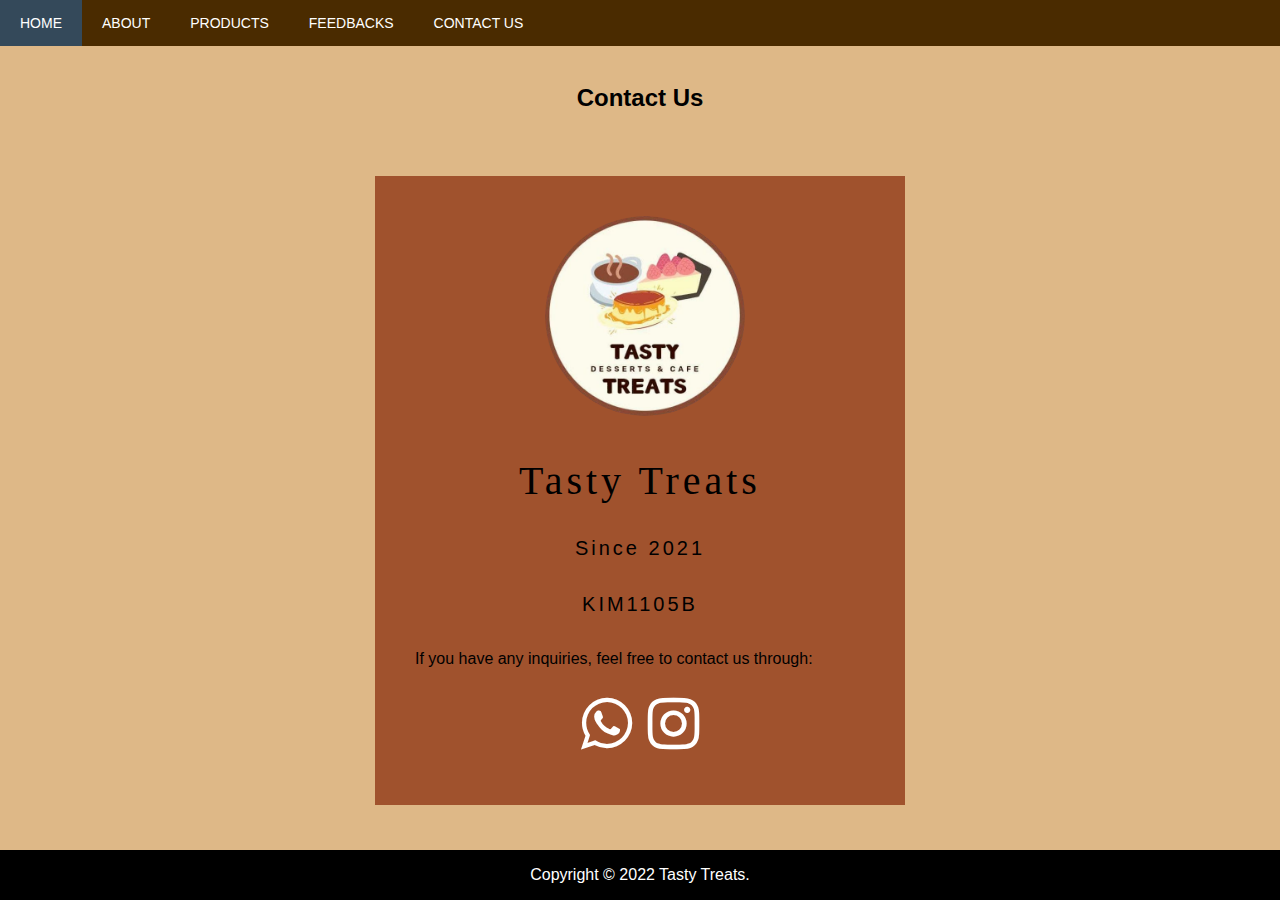
<file: contact.html>
<!DOCTYPE html>
<html lang="en">
<head>
<meta charset="UTF-8">
<title>tasty treats</title>
<link rel="stylesheet"href="style.css">
</head>
<body>
<div class="nav">
<nav class="nav-area">
<ul>
<li><a href="index.html">Home</a></li>
<li><a href="about.html">About</a></li>
<li><a href="products.html">Products</a></li>
<li><a href="feedbacks.html">Feedbacks</a></li>
<li><a href="contact.html">Contact Us</a></li>
</ul>
</nav>
</div>
<br>
<div class="navbar">
<center>
<h2><font face="sans-serif"><font color="black">Contact Us</h2>
</div>
<div class="box"> 
<img src="images/1.png" alt=""class="box-img"> 
<h1><font face="brush script mt"><font color="black">Tasty Treats</h1> 
<h5><font face="sans-serif"><font color="black">Since 2021</h5> 
<h5>KIM1105B</h5> 
<center> 
<p>If you have any inquiries, feel free to contact us through:</p></center> 
</ul> 
<link rel="stylesheet" href="https://cdnjs.cloudflare.com/ajax/libs/font-awesome/4.7.0/css/font-awesome.min.css"> 
<li><a href="https://wa.link/4rvaie"><i class="fa fa-whatsapp"aria-hidden="true"></i></a></li> 
<li><a href="https://www.instagram.com/tsty.treats/"><i class="fa fa-instagram"aria-hidden="true"></i></a></li>
</ul>
</div>
<style>
img{
float:center;
margin-left:20px;
margin-right:10px;
margin-bottom:10px;
}
</style>
<head>
<body>
<div>
<br>
<p align="justify"><font face="sans-serif"><font color="black"</p>
</div>
</body>
<p align="center"></p>
<footer>
<p>Copyright &copy; 2022 Tasty Treats.</p>
<p>
</footer>
</body>
<ul>
<body>
<!DOCTYPE html>
</file>
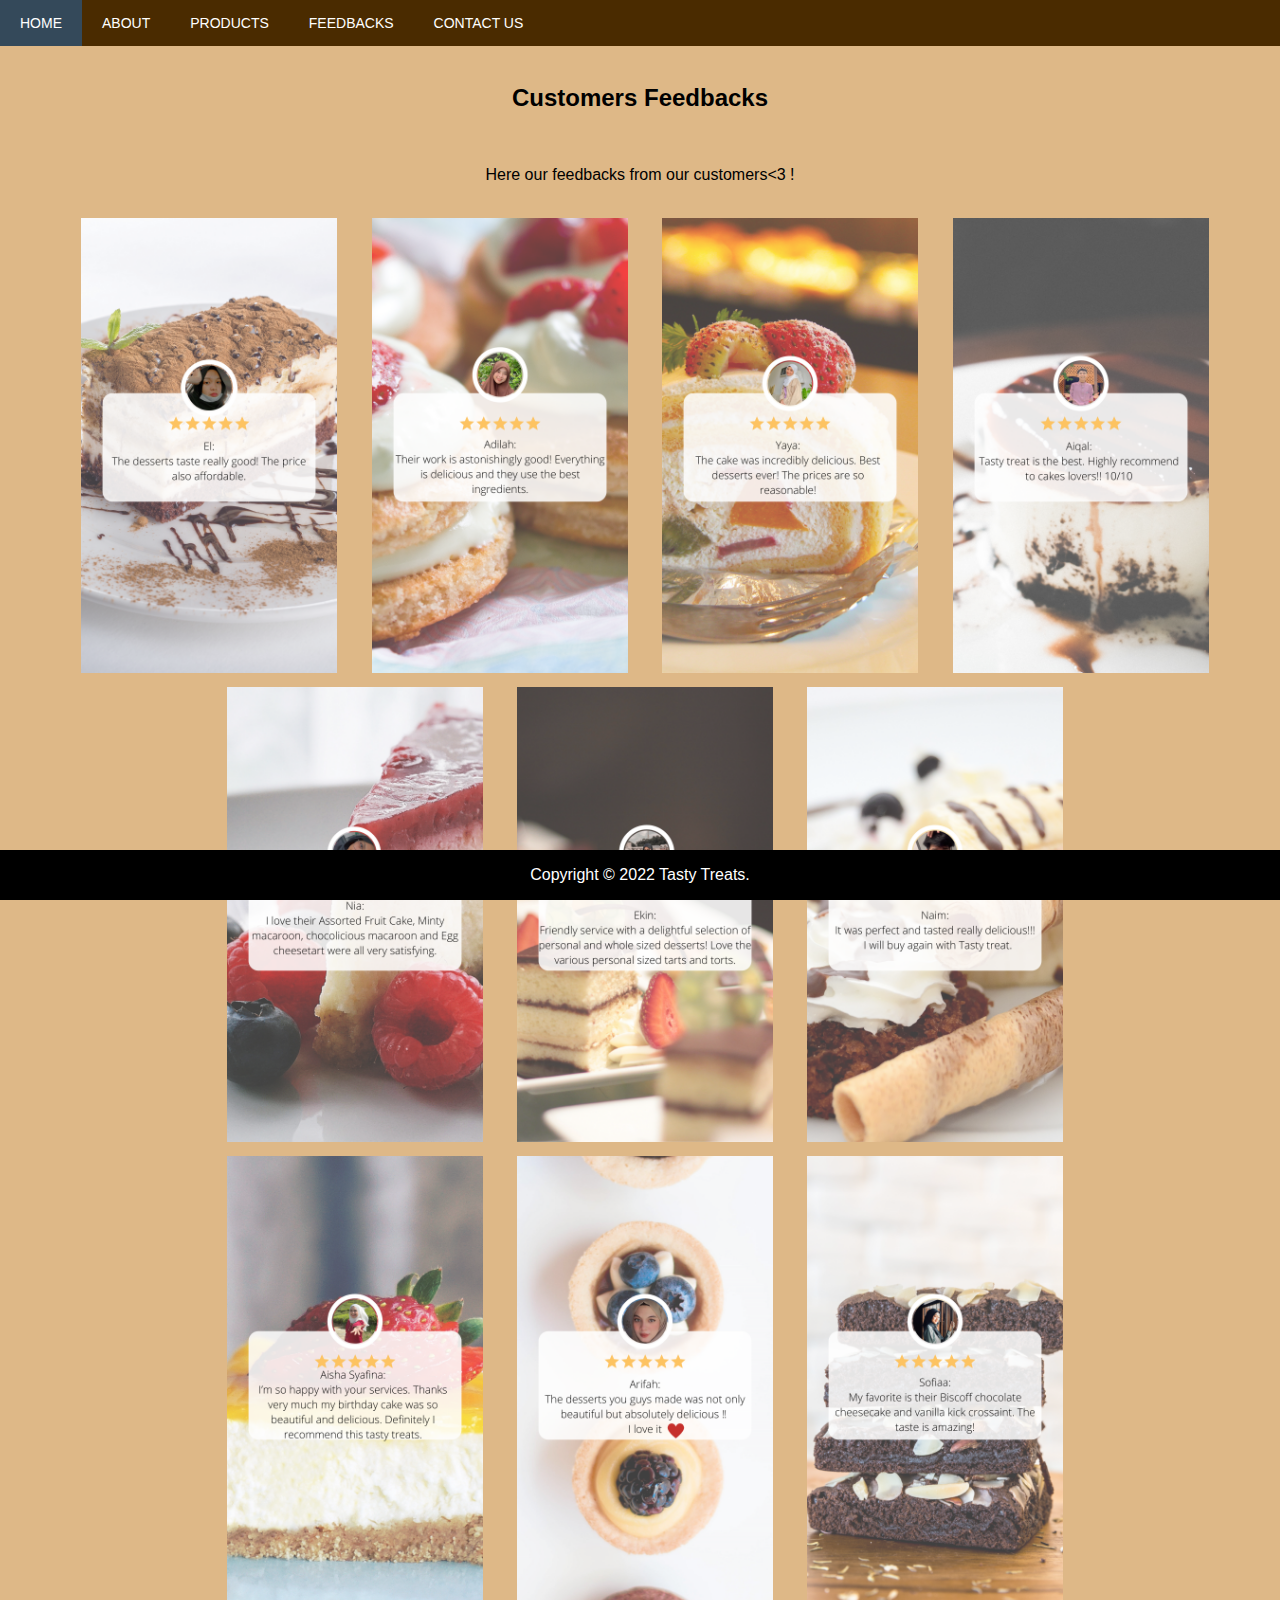
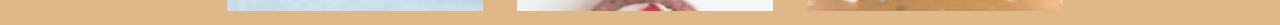
<file: feedbacks.html>
<!DOCTYPE html>
<html lang="en">
<head>
<meta charset="UTF-8">
<title>tasty treats</title>
<link rel="stylesheet"href="style.css">
</head>
<body>
<div class="nav">
<nav class="nav-area">
<ul>
<li><a href="index.html">Home</a></li>
<li><a href="about.html">About</a></li>
<li><a href="products.html">Products</a></li>
<li><a href="feedbacks.html">Feedbacks</a></li>
<li><a href="contact.html">Contact Us</a></li>
</ul>
</nav>
</div>
<br>
<div class="navbar">
<center>
<h2><font face="sans-serif"><font color="black">Customers Feedbacks</h2>
</div>
<style>
img{
float:center;
margin-left:20px;
margin-right:10px;
margin-bottom:10px;
}
</style>
<head>
<body>
<div>
<br>
<p align="justify"><font face="sans-serif"><font color="black"</p>
</div>
</body>
<p align="center">Here our feedbacks from our customers<3 !</p>
<br>
<center><img src="images/48.png"width="20%"height"20%"> <img src="images/49.png"width="20%"height"20%"> <img src="images/50.png"width="20%"height"20%"> <img src="images/51.png"width="20%"height"20%">
<center><img src="images/52.png"width="20%"height"30%"> <img src="images/53.png"width="20%"height"20%"> <img src="images/57.png"width="20%"height"20%">
<center><img src="images/54.png"width="20%"height"20%"> <img src="images/55.png"width="20%"height"20%"> <img src="images/56.png"width="20%"height"20%">

<footer>
<p>Copyright &copy; 2022 Tasty Treats.</p>
<p>
</footer>
</body>
<ul>
<body>
<!DOCTYPE html>
</file>
<file: style.css>
body{
margin:0;
padding:0;
font-family:sans-serif;
background: burlywood;
webkit-background-size:cover;
background-size:auto;
background-position:center center;
background-repeat:no-repeat;
height:100vh;
}
a{
font-size:14px;
text-transform:uppercase;
}
.nav-area{
background:#4A2B00;
}
.nav-area:after{
content:'';
clear:both;
display:block;
}
.nav-area ul{
list-style:none;
margin:0;
}
.nav-area > ul > li{
float:left;
position:relative;
}
.nav-area ul li a{
text-decoration:none;
color:#fff;
padding:15px 20px;
display:block;
}
.nav-area ul li:hover a{
background:#34495a;
}
.nav-area ul ul{
position:absolute;
padding:0;
min-width:160px;
display:none;
top:100%;
left:0;
}
.nav-area ul li:hover > ul{
display:block;
}
.nav-area ul ul li:hover a{
background:#262626;
}
.nav-area ul ul li{
position:relative;
}
.nav-area ul ul ul{
top:0;
left:100%;
}
.dropdown{
position:absolute;
top:100;
left:0;
width:100%;
padding:0;
}
.content_box {
 clear: both;
 padding: 30px;
 margin-bottom: 30px; 
 
}

.col_w340 { width: 600px }
.col_w340w { width: 90%}

.float_l { float: left }
.float_r { float: right }
.float_c { float: center }

.cleaner { clear: both }
.h10 { height: 10px }
.h20 { height: 20px }
.h30 { height: 30px }
.h40 { height: 40px }
.h50 { height: 50px }
.h60 { height: 60px }

.image_wrapper { 
 display: inline-block;  
 padding: 6px; 
 background: #131e2e; 
  }
  
.tooplate_list { 
 margin: 20px 0 20px 10px; 
 padding: 0; 
 list-style: none; 
}

.tooplate_list li { 
 color:#bac4d3; 
 margin: 0; 
 padding: 0 0 5px 20px; 
 background: url(../images/tooplate_list.jpg) no-repeat scroll 0 5px;  
}

.tooplate_list li a { 
 color: #bac4d3; 
 font-weight: normal; 
 font-size: 12px; 
 text-decoration: none; 
}

.tooplate_list li a:hover { 
 color: #bac4d3; 
 text-decoration: underline; 
}

a.gototop { 
 display: block; 
 clear: both; 
 float: right; 
 width: 105px; 
 height: 30px; 
 background: url(../images/tooplate_gototop.png)  no-repeat; 
 outline: none; 
}

a.gototop:hover { 
 background: url(../images/tooplate_gototop_hover.png); 
}
}
.image{
text-align: center;
}
.box{
width: 450px;
background:  sienna;
padding: 40px;
text-align: center;
margin: auto;
margin-top: 5%;
color: white;
font-family: sans-serif;
}
.box-img{
border-radius: 50%;
width: 200px;
height: 200px;
}
.box h1{
font-size: 40px;
letter-spacing: 4px;
font-weight: 100;
}
.box h5{
font-size: 20px;
letter-spacing: 3px;
font-weight: 100;
}
.box p{
text-align: justify;
}
ul{
margin: 0;
padding: 0;
}
.box li{
display: inline-block;
margin: 6px;
list-style: none;
}
.box li a{
color: white;
text-decoration: none;
font-size: 60px;
transition all ease-in-out 250ms;
}
.box li a:hover{
color: #b9b9b9;
}

footer {
  position: fixed;
  width: 100%;
  left: 0;
  bottom: 0;
  background-color:black;
  color: white;
  text-align: center;
}
</file>
